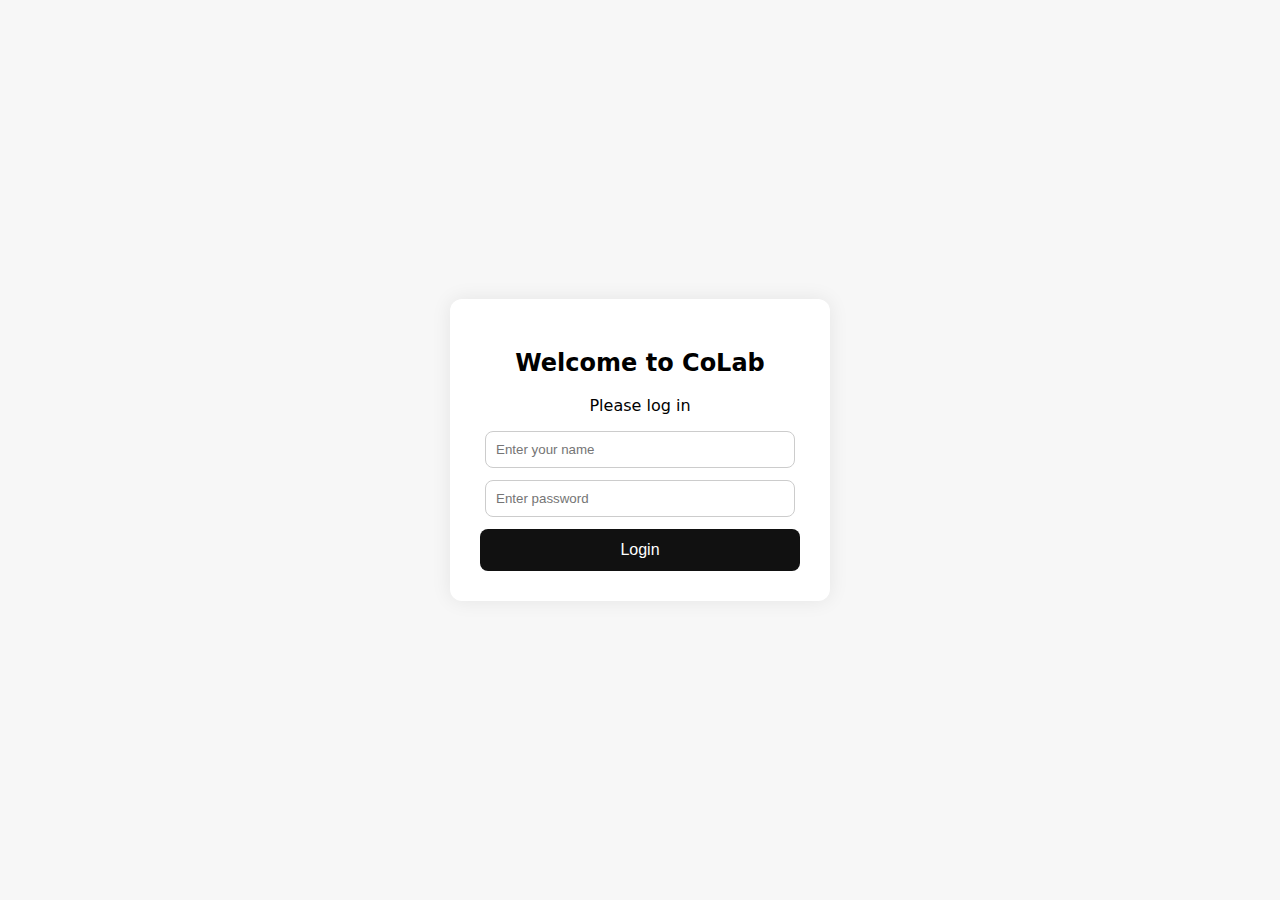
<file: Frontend/login.html>
<!DOCTYPE html>
<html lang="en">
<head>
  <meta charset="UTF-8">
  <meta name="viewport" content="width=device-width, initial-scale=1.0">
  <title>Login - CoLab</title>

  <style>
    body {
      font-family: system-ui, sans-serif;
      background: #f7f7f7;
      display: flex;
      justify-content: center;
      align-items: center;
      height: 100vh;
      margin: 0;
    }

    .login-box {
      background: white;
      padding: 30px;
      border-radius: 12px;
      width: 320px;
      text-align: center;
      box-shadow: 0 0 20px rgba(0,0,0,0.08);
    }

    input {
      width: 90%;
      padding: 10px;
      border: 1px solid #ccc;
      border-radius: 8px;
      margin-bottom: 12px;
    }

    button {
      width: 100%;
      padding: 12px;
      background: #111;
      color: white;
      border: none;
      border-radius: 8px;
      font-size: 16px;
      cursor: pointer;
    }

    button:hover {
      background: #333;
    }
  </style>

</head>
<body>

  <div class="login-box">
    <h2>Welcome to CoLab</h2>
    <p>Please log in</p>

    <input type="text" id="username" placeholder="Enter your name" required>
    <input type="password" id="password" placeholder="Enter password" required>

    <button onclick="loginUser()">Login</button>
  </div>

  <script>
    function loginUser() {
      const username = document.getElementById("username").value;

      if (username.trim() === "") {
        alert("Please enter your name");
        return;
      }

      // Save name for later use
      localStorage.setItem("colabUser", username);

      // Redirect to home page
      window.location.href = "home.html";
    }
  </script>

</body>
</html>
</file>
